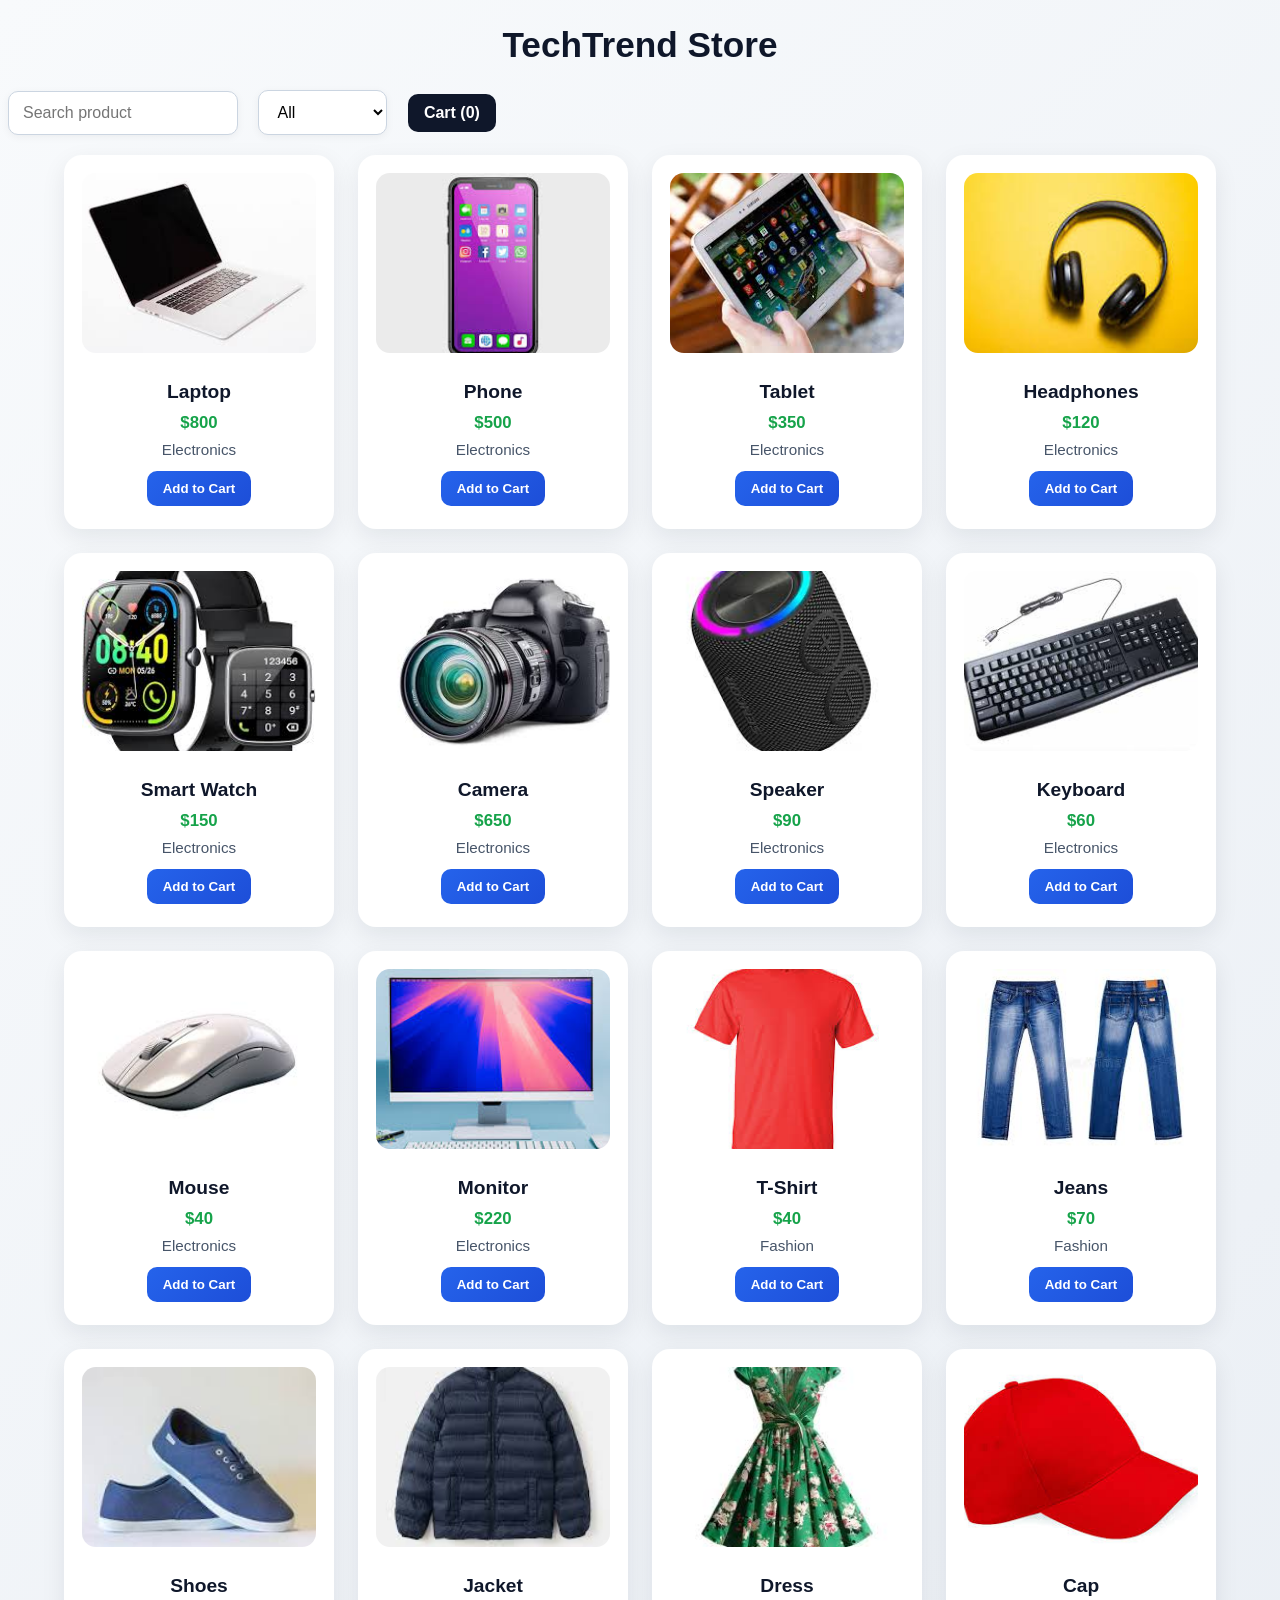
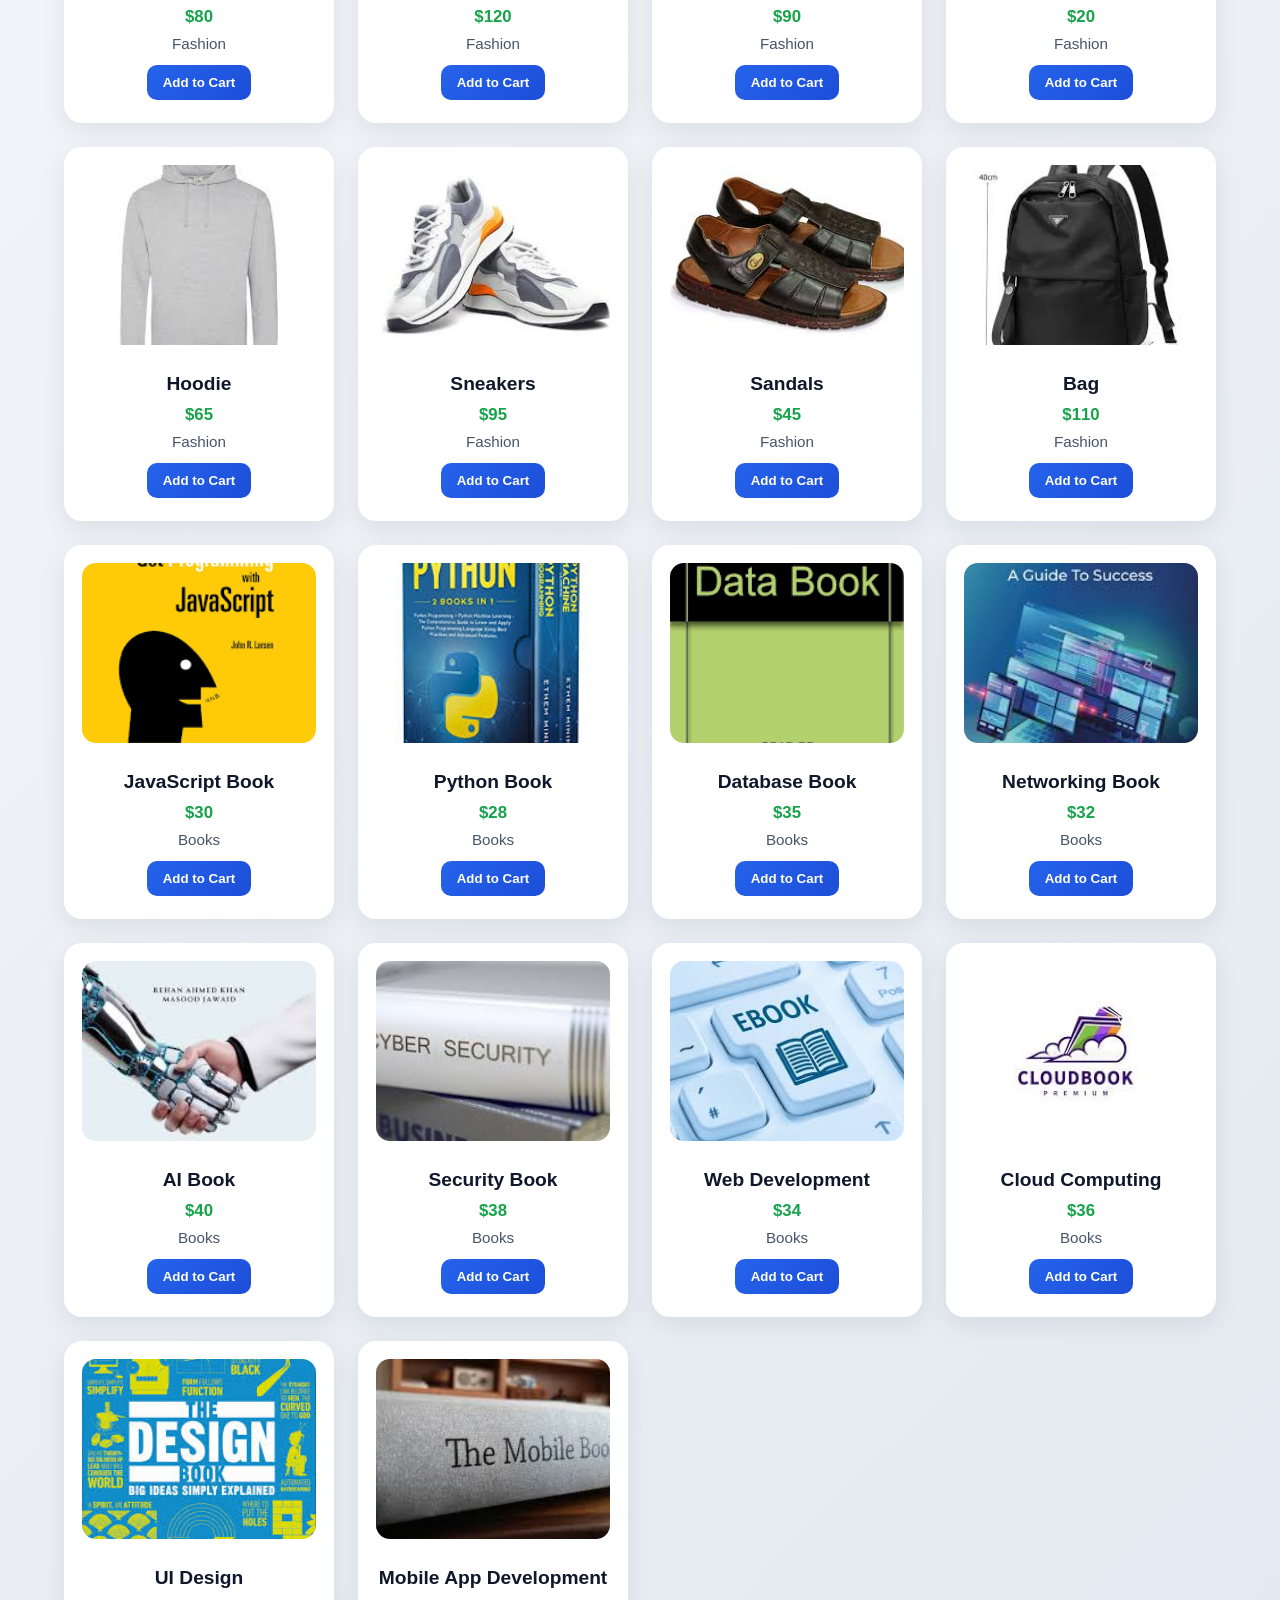
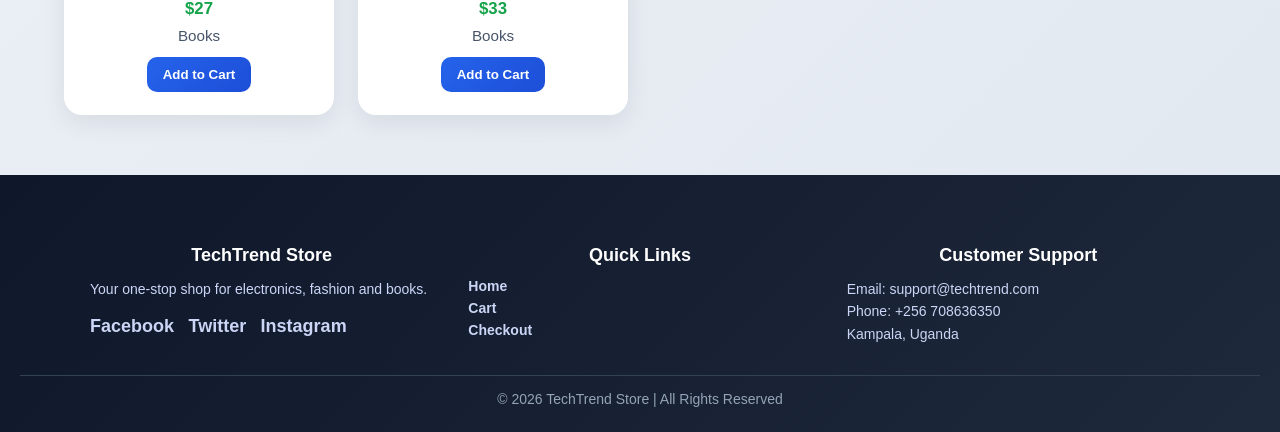
<file: E-BUSINESS PLATFORM/index.html>
<!DOCTYPE html>
<html>
<head>
<title>E-Commerce Store</title>
<link rel="stylesheet" href="css/style.css">
</head>

<body>

<h1>TechTrend Store</h1>

<input type="text" id="search" placeholder="Search product">

<select id="filter">
<option value="all">All</option>
<option value="Electronics">Electronics</option>
<option value="Fashion">Fashion</option>
<option value="Books">Books</option>
</select>

<a href="cart.html">Cart (<span id="cart-count">0</span>)</a>

<div id="product-list"></div>

<script src="js/script.js"></script>
<footer class="footer">

    <div class="footer-container">
    
    <div class="footer-section">
    <h3>TechTrend Store</h3>
    <p>Your one-stop shop for electronics, fashion and books.</p>
    
    <div class="footer-social">
    <a href="#">Facebook</a>
    <a href="#">Twitter</a>
    <a href="#">Instagram</a>
    </div>
    
    </div>
    
    <div class="footer-section">
    <h3>Quick Links</h3>
    <a href="index.html">Home</a>
    <a href="cart.html">Cart</a>
    <a href="checkout.html">Checkout</a>
    </div>
    
    <div class="footer-section">
    <h3>Customer Support</h3>
    <p>Email: support@techtrend.com</p>
    <p>Phone: +256 708636350</p>
    <p>Kampala, Uganda</p>
    </div>
    
    </div>
    
    <div class="footer-divider"></div>
    
    <p class="copyright">
    © 2026 TechTrend Store | All Rights Reserved
    </p>
    
    </footer>

</body>
</html>
</file>
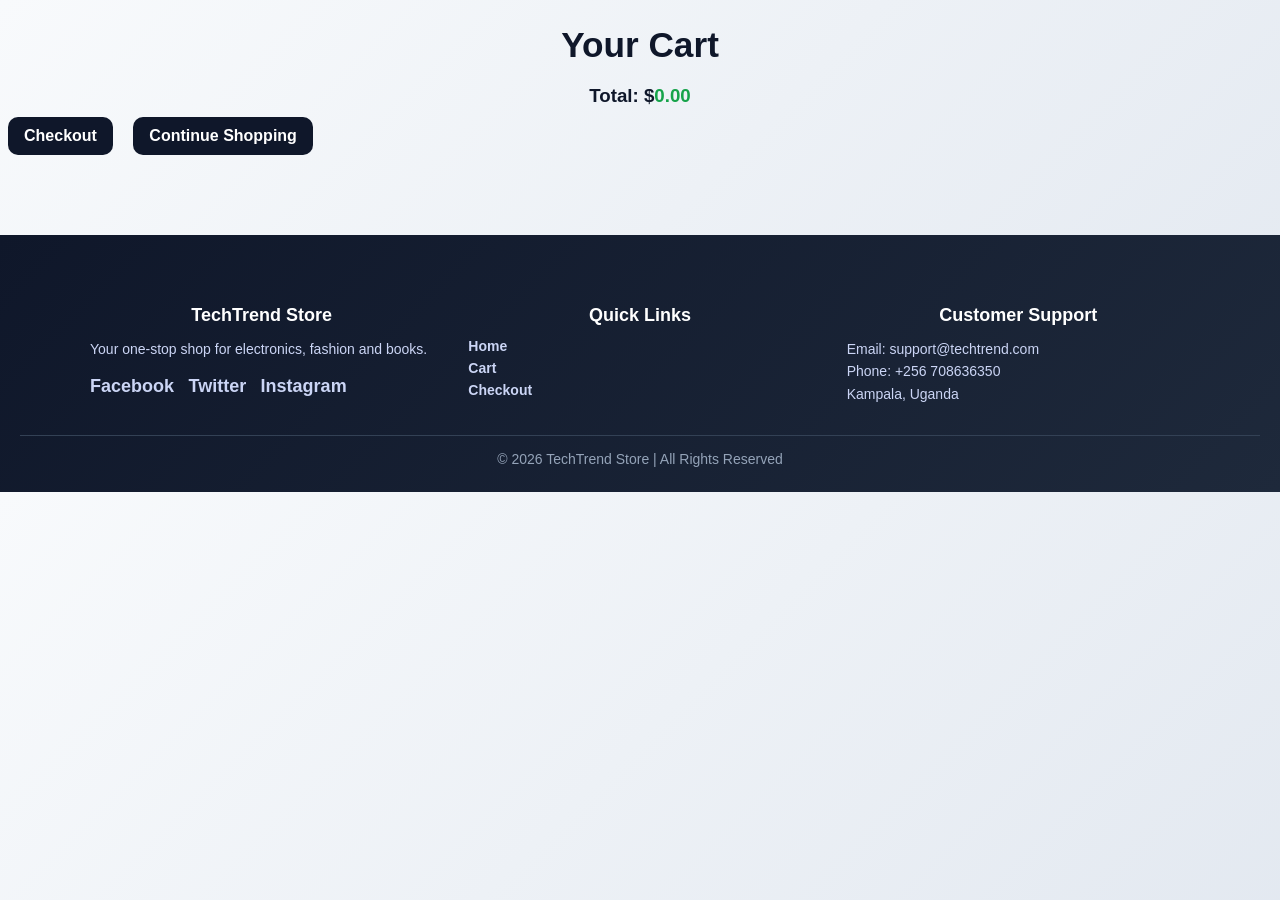
<file: E-BUSINESS PLATFORM/cart.html>
<!DOCTYPE html>
<html>
<head>
<title>Cart</title>
<link rel="stylesheet" href="css/style.css">
</head>

<body>

<h1>Your Cart</h1>

<div id="cart-items"></div>

<h3>Total: $<span id="total"></span></h3>

<a href="checkout.html">Checkout</a>
<a href="index.html">Continue Shopping</a>

<script src="js/script.js"></script>
<footer class="footer">

    <div class="footer-container">
    
    <div class="footer-section">
    <h3>TechTrend Store</h3>
    <p>Your one-stop shop for electronics, fashion and books.</p>
    
    <div class="footer-social">
    <a href="#">Facebook</a>
    <a href="#">Twitter</a>
    <a href="#">Instagram</a>
    </div>
    
    </div>
    
    <div class="footer-section">
    <h3>Quick Links</h3>
    <a href="index.html">Home</a>
    <a href="cart.html">Cart</a>
    <a href="checkout.html">Checkout</a>
    </div>
    
    <div class="footer-section">
    <h3>Customer Support</h3>
    <p>Email: support@techtrend.com</p>
    <p>Phone: +256 708636350</p>
    <p>Kampala, Uganda</p>
    </div>
    
    </div>
    
    <div class="footer-divider"></div>
    
    <p class="copyright">
    © 2026 TechTrend Store | All Rights Reserved
    </p>
    
    </footer>
</body>
</html>
</file>
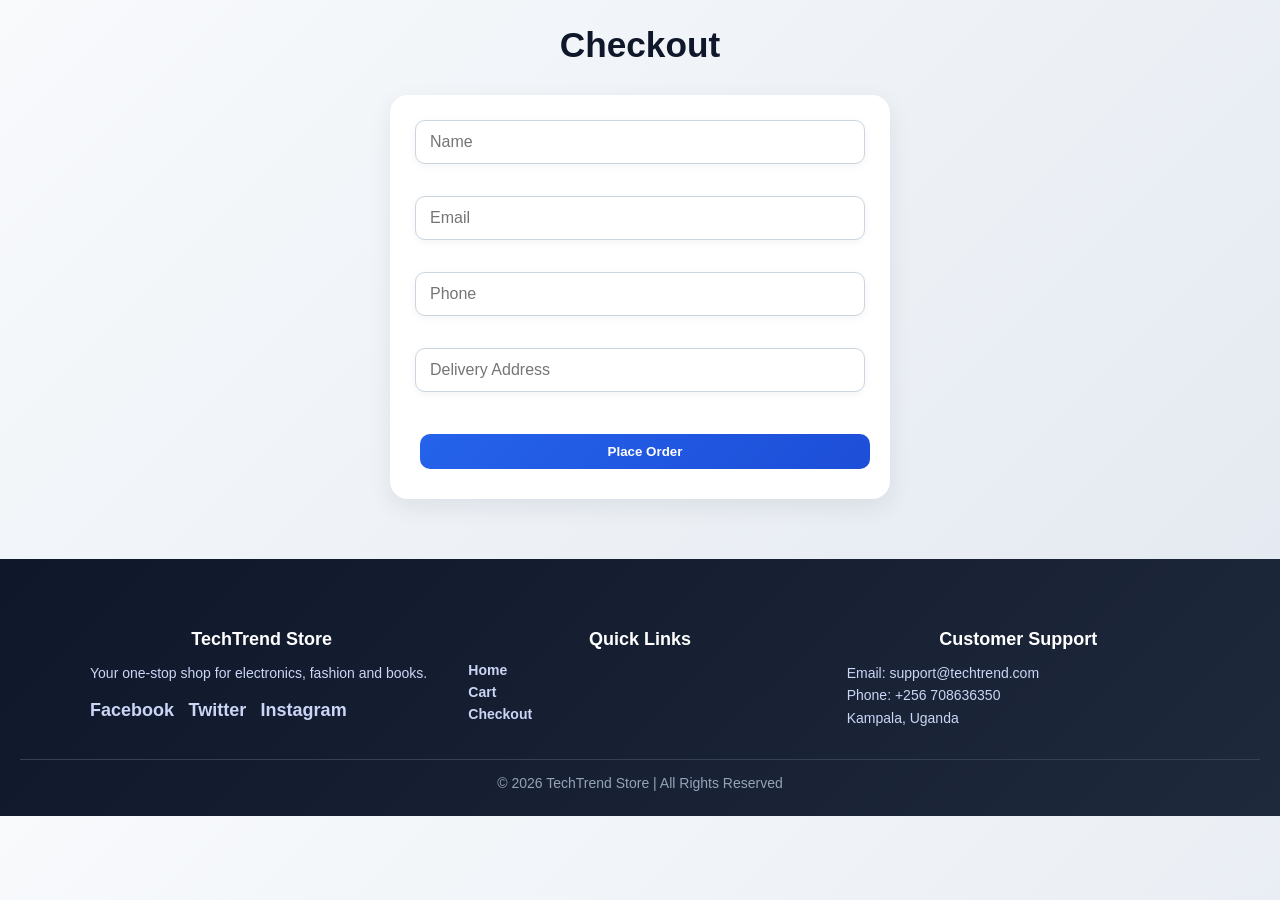
<file: E-BUSINESS PLATFORM/checkout.html>
<!DOCTYPE html>
<html>
<head>
<title>Checkout</title>
<link rel="stylesheet" href="css/style.css">
</head>

<body>

<h1>Checkout</h1>

<form id="checkoutForm">

<input type="text" id="name" placeholder="Name"><br><br>

<input type="email" id="email" placeholder="Email"><br><br>

<input type="text" id="phone" placeholder="Phone"><br><br>

<input type="text" id="address" placeholder="Delivery Address"><br><br>

<button type="submit">Place Order</button>

</form>

<script src="js/script.js"></script>
<footer class="footer">

    <div class="footer-container">
    
    <div class="footer-section">
    <h3>TechTrend Store</h3>
    <p>Your one-stop shop for electronics, fashion and books.</p>
    
    <div class="footer-social">
    <a href="#">Facebook</a>
    <a href="#">Twitter</a>
    <a href="#">Instagram</a>
    </div>
    
    </div>
    
    <div class="footer-section">
    <h3>Quick Links</h3>
    <a href="index.html">Home</a>
    <a href="cart.html">Cart</a>
    <a href="checkout.html">Checkout</a>
    </div>
    
    <div class="footer-section">
    <h3>Customer Support</h3>
    <p>Email: support@techtrend.com</p>
    <p>Phone: +256 708636350</p>
    <p>Kampala, Uganda</p>
    </div>
    
    </div>
    
    <div class="footer-divider"></div>
    
    <p class="copyright">
    © 2026 TechTrend Store | All Rights Reserved
    </p>
    
    </footer>

</body>
</html>
</file>
<file: E-BUSINESS PLATFORM/css/style.css>
*{
    margin:0;
    padding:0;
    box-sizing:border-box;
  }
  
  body{
    font-family:Arial, Helvetica, sans-serif;
    background:linear-gradient(135deg,#f8fafc,#e2e8f0);
    color:#1e293b;
    margin:0;
  }
  
  h1,h2,h3{
    color:#0f172a;
  }
  
  a{
    text-decoration:none;
    color:#2563eb;
    font-weight:bold;
  }
  
  a:hover{
    color:#1d4ed8;
  }
  
  body > h1{
    text-align:center;
    margin:25px 0 15px;
    font-size:2.2rem;
    color:#0f172a;
  }
  
  input, select{
    padding:12px 14px;
    border:1px solid #cbd5e1;
    border-radius:10px;
    outline:none;
    font-size:1rem;
    background:#fff;
    box-shadow:0 2px 8px rgba(0,0,0,0.05);
  }
  
  input:focus, select:focus{
    border-color:#2563eb;
    box-shadow:0 0 0 3px rgba(37,99,235,0.15);
  }
  
  #search, #filter{
    display:inline-block;
    margin:10px 8px 20px;
  }
  
  body > a{
    display:inline-block;
    margin:10px 8px 20px;
    background:#0f172a;
    color:white;
    padding:10px 16px;
    border-radius:10px;
    transition:0.3s;
  }
  
  body > a:hover{
    background:#1e293b;
    transform:translateY(-2px);
  }
  
  #product-list{
    width:90%;
    margin:0 auto 40px;
    display:grid;
    grid-template-columns:repeat(auto-fit,minmax(250px,1fr));
    gap:24px;
  }
  
  .card{
    background:#ffffff;
    border:none;
    padding:18px;
    border-radius:18px;
    text-align:center;
    box-shadow:0 8px 24px rgba(15,23,42,0.08);
    transition:transform 0.3s ease, box-shadow 0.3s ease;
  }
  
  .card:hover{
    transform:translateY(-8px);
    box-shadow:0 14px 30px rgba(15,23,42,0.14);
  }
  
  .product-img{
    width:100%;
    height:180px;
    object-fit:cover;
    border-radius:14px;
    margin-bottom:14px;
  }
  
  .card h3{
    margin:10px 0;
    font-size:1.2rem;
  }
  
  .card p{
    margin:8px 0;
    color:#475569;
    font-size:0.95rem;
  }
  
  .card p:nth-of-type(1){
    color:#16a34a;
    font-weight:bold;
    font-size:1.05rem;
  }
  
  button{
    background:linear-gradient(135deg,#2563eb,#1d4ed8);
    color:white;
    border:none;
    padding:10px 16px;
    border-radius:10px;
    cursor:pointer;
    font-weight:bold;
    transition:0.3s ease;
    margin:5px;
  }
  
  button:hover{
    opacity:0.95;
    transform:scale(1.04);
  }
  
  #cart-items{
    width:85%;
    margin:20px auto;
  }
  
  #cart-items div{
    background:#ffffff;
    border:none;
    padding:18px;
    margin:14px 0;
    border-radius:16px;
    box-shadow:0 6px 18px rgba(15,23,42,0.08);
  }
  
  #cart-items h3{
    margin-bottom:8px;
  }
  
  #cart-items p{
    margin:8px 0;
    color:#475569;
  }
  
  h3{
    text-align:center;
    margin-top:20px;
  }
  
  #total{
    color:#16a34a;
    font-weight:bold;
  }
  
  form{
    width:90%;
    max-width:500px;
    margin:30px auto;
    background:#ffffff;
    padding:25px;
    border-radius:18px;
    box-shadow:0 8px 24px rgba(15,23,42,0.08);
  }
  
  form input{
    width:100%;
    margin-bottom:14px;
  }
  
  form button{
    width:100%;
    margin-top:10px;
  }

  .cart-item{
    display:flex;
    align-items:center;
    gap:15px;
    background:#fff;
    padding:15px;
    border-radius:12px;
    box-shadow:0 4px 10px rgba(0,0,0,0.08);
    margin-bottom:15px;
  }
  
  .cart-img{
    width:120px;
    height:100px;
    object-fit:cover;
    border-radius:10px;
  }
  
  .cart-details{
    flex:1;
  }
 /* FOOTER */

.footer{
  background:linear-gradient(135deg,#0f172a,#1e293b);
  color:#e2e8f0;
  padding:50px 20px 25px;
  margin-top:60px;
  }
  
  .footer-container{
  max-width:1100px;
  margin:auto;
  display:grid;
  grid-template-columns:repeat(auto-fit,minmax(220px,1fr));
  gap:35px;
  }
  
  .footer-section h3{
  color:#ffffff;
  margin-bottom:12px;
  font-size:18px;
  }
  
  .footer-section p{
  font-size:14px;
  line-height:1.6;
  color:#cbd5f5;
  }
  
  .footer-section a{
  display:block;
  color:#cbd5f5;
  text-decoration:none;
  font-size:14px;
  margin:6px 0;
  transition:0.3s;
  }
  
  .footer-section a:hover{
  color:#ffffff;
  padding-left:5px;
  }
  
  .footer-divider{
  width:100%;
  height:1px;
  background:#334155;
  margin:30px 0 15px;
  }
  
  .copyright{
  text-align:center;
  font-size:14px;
  color:#94a3b8;
  }
  
  /* optional social icons */
  
  .footer-social{
  margin-top:10px;
  }
  
  .footer-social a{
  display:inline-block;
  margin-right:10px;
  font-size:18px;
  color:#cbd5f5;
  transition:0.3s;
  }
  
  .footer-social a:hover{
  color:#ffffff;
  transform:scale(1.1);
  }
  
  @media(max-width:768px){
    body > h1{
      font-size:1.8rem;
    }
  
    #search, #filter, body > a{
      width:90%;
      margin-left:5%;
      margin-right:5%;
    }
  
    #product-list{
      width:92%;
    }
  
    #cart-items{
      width:92%;
    }
  }
</file>
